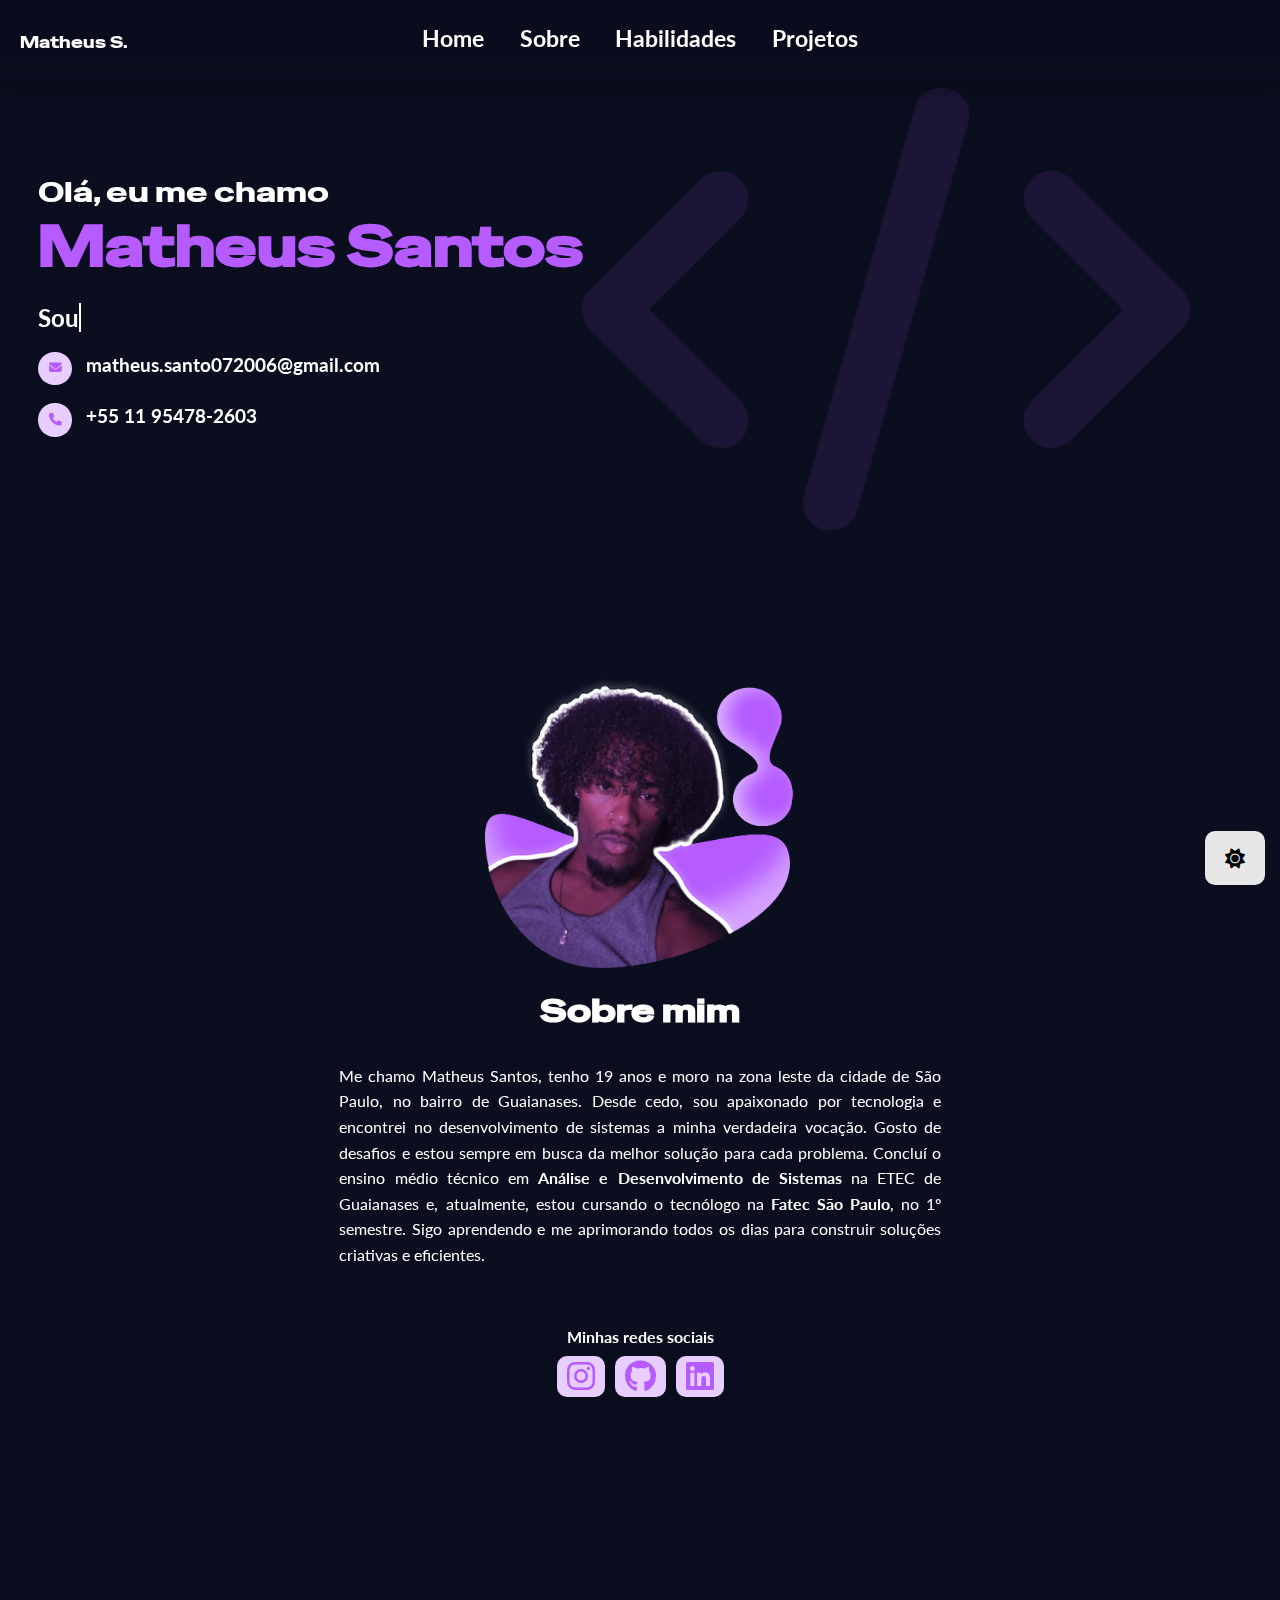
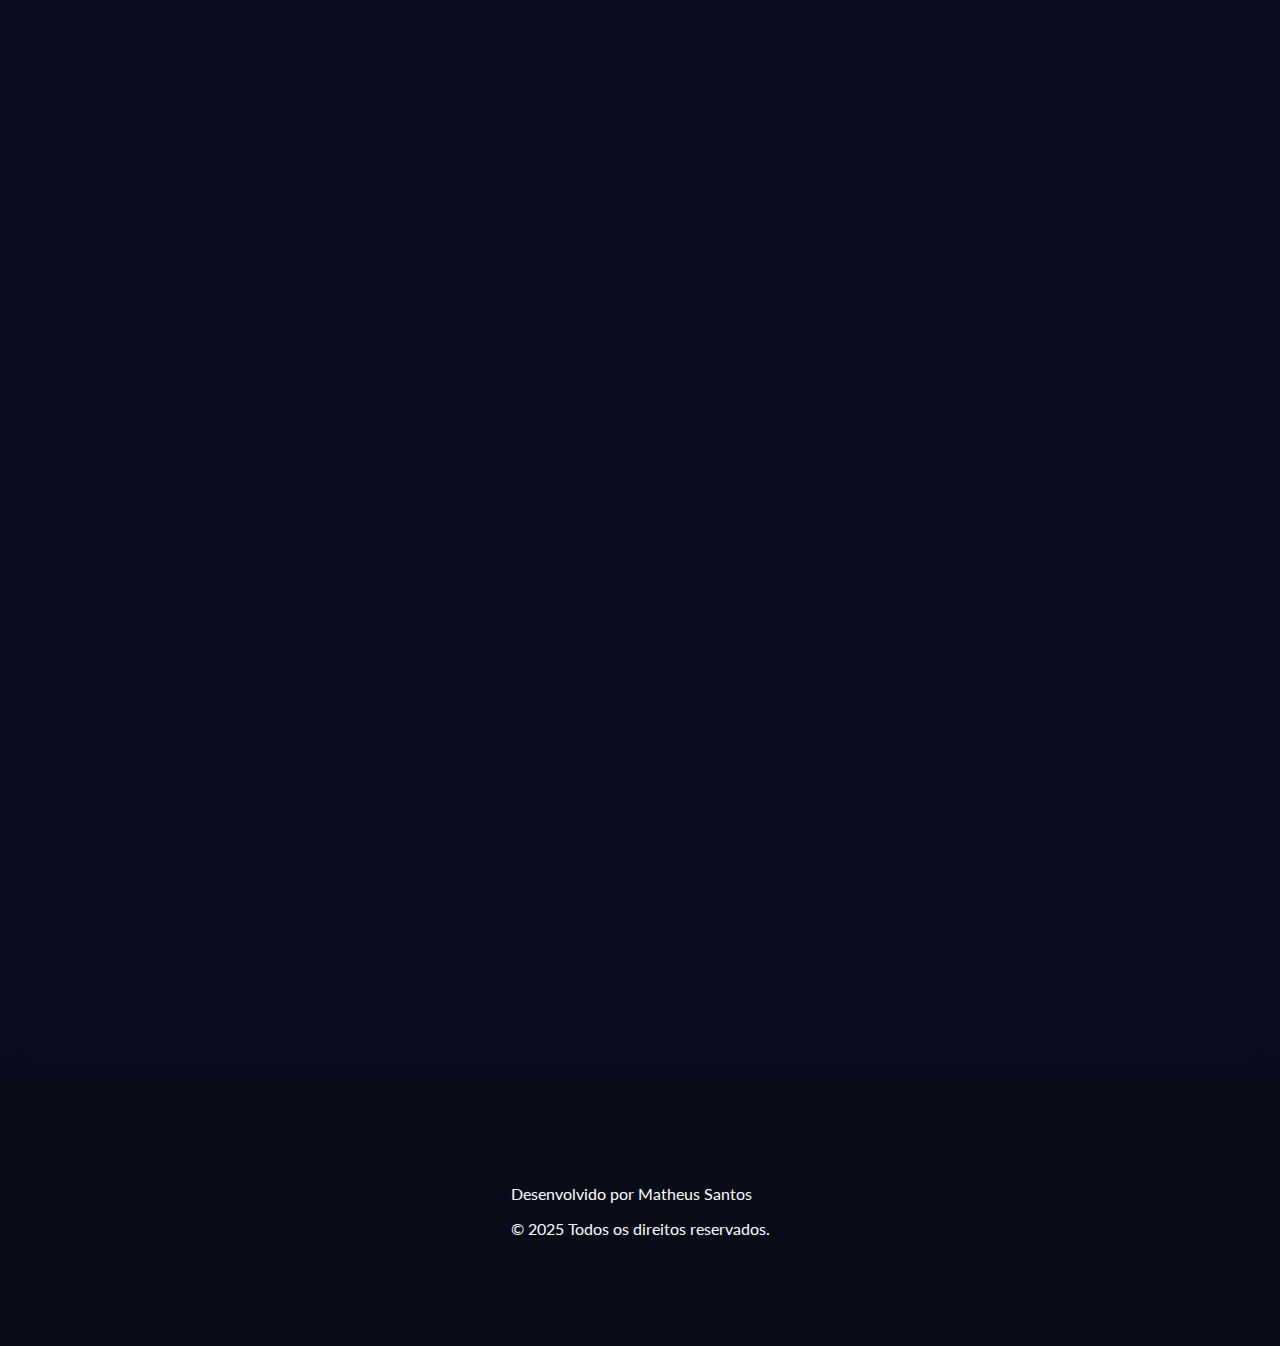
<file: index.html>
<!DOCTYPE html>
<html lang="en">

<head>
    <meta charset="UTF-8">
    <meta name="viewport" content="width=device-width, initial-scale=1.0">
    <title>Portfólio Matheus Santos</title>
    <link rel="stylesheet" href="style/style.css">
    <link rel="stylesheet" href="https://cdnjs.cloudflare.com/ajax/libs/font-awesome/6.7.2/css/all.min.css">
    <link rel="icon" type="image/png" href="../media/code.png">

</head>

<body>
    <div class="header">
        <div class="header-item-container">
            <div class="header-name">Matheus S.</div>
            <div class="header-item">
                <a class="header-link" href="#home">Home</a>
            </div>
            <div class="header-item">
                <a class="header-link" href="#sobre-mim">Sobre</a>
            </div>
            <div class="header-item">
                <a class="header-link" href="#habilidades">Habilidades</a>
            </div>
            <div class="header-item">
                <a class="header-link" href="#projetos">Projetos</a>
            </div>
        </div>
    </div>
    <div class="container">
        <section id="home">
            <div class="home-bg"></div>
            <div id="interruptor" class="toggle-dark-light">
                <i class="fa-solid fa-sun fa-lg"></i>
            </div>
            <div class="content-section init">
                <div class="code-bg"></div>
                <div class="home-intro">
                    <div class="intro-box">
                        <p>Olá, eu me chamo</p>
                        <h1>Matheus Santos</h1>
                    </div>
                    <div class="intro-box">
                        <h2>Sou <span id="digitando" class="digitando"></span></h2>
                    </div>
                    <div class="intro-box">
                        <div class="contact-box">
                            <div class="contact-item">
                                <i class="fa-solid fa-envelope"></i>
                                <a class="contact-link" href="mailto:matheus.santo072006@gmail.com">
                                    matheus.santo072006@gmail.com
                                </a>
                            </div>
                            <div class="contact-item">
                                <i class="fa-solid fa-phone"></i>
                                <a class="contact-link" href="tel:+5511954782603">
                                    +55 11 95478-2603
                                </a>
                            </div>
                        </div>
                    </div>
                </div>
        </section>
        <div class="content-section .about-me">
            <section id="sobre-mim">
                <div class="sobre-mim-foto-container">
                    <image src="media/sobre-mim-foto.png"></image>
                </div>
                <h1> Sobre mim</h1>
                <p class="init-text">
                    Me chamo Matheus Santos, tenho 19 anos e moro na zona leste da cidade de São Paulo, no bairro de
                    Guaianases.
                    Desde cedo, sou apaixonado por tecnologia e encontrei no desenvolvimento de sistemas
                    a
                    minha verdadeira vocação. Gosto de desafios e estou sempre em busca da melhor solução para cada
                    problema.
                    Concluí o ensino médio técnico em <strong>Análise e Desenvolvimento de Sistemas</strong> na ETEC
                    de
                    Guaianases e, atualmente, estou cursando o tecnólogo na <strong>Fatec São Paulo</strong>, no 1º
                    semestre. Sigo aprendendo e me aprimorando todos os dias para construir soluções criativas e
                    eficientes.
                </p>
                <div class="contact-links">
                    <div class="redes-title">Minhas redes sociais</div>
                    <a href="https://www.instagram.com/the.teuss/" target="_blank"
                        class="fa-brands fa-instagram fa-2xl">
                    </a>
                    <a href="https://github.com/Matheus-Santoz" target="_blank" class="fa-brands fa-github fa-2xl">
                    </a>
                    <a href="https://www.linkedin.com/in/matheus-santos-4b72652b4/" target="_blank"
                        class="fa-brands fa-linkedin fa-2xl">
                    </a>
                </div>
            </section>
        </div>
        <section id="habilidades">
            <div class="content-section">
                <h1>Com o que eu trabalho?</h1>
                <p class="subtitle">
                    Além de ter adquirido outras softskills em empresas anteriores, como trabalho em equipe e uma boa
                    comunicação:
                </p>
                <div class="card-habilidade-carousel">
                    <button class="carousel-btn left"><span class="animate-left">&#10094;</span></button>
                    <div class="card-habilidade-wrapper">
                        <div class="card-habilidade">
                            <h2><i class="fa-brands fa-html5" style="color: rgb(255, 137, 28)"></i> HTML</h2>
                            <p>
                                Foi o primeiro conceito que aprendi nessa trajetória e um dos que mais reforço.
                                Considero
                                como um arroz e feijão, ando sempre estudando e praticando.
                            </p>
                        </div>
                        <div class="card-habilidade">
                            <h2><i class="fa-brands fa-css3-alt" style="color: rgb(92, 168, 255)"></i> CSS</h2>
                            <p>
                                Reforço tanto quanto o HTML, busco sempre aprender mais sobre suas
                                propriedades para ter o layout responsivo da maneira mais limpa possível.
                            </p>
                        </div>
                        <div class="card-habilidade">
                            <h2><i class="fa-brands fa-js" style="color: rgb(255, 230, 0)"></i> JavaScript</h2>
                            <p>
                                Uso JavaScript para adicionar interatividade aos meus projetos, tornando-os mais
                                dinâmicos e
                                animados, tipo esse carrosel das habilidades que você está vendo agora :)
                            </p>
                        </div>
                        <div class="card-habilidade">
                            <h2> <i class="fa-brands fa-python" style="color: rgb(105, 143, 226)"></i> Python </h2>
                            <p>
                                Usei Python durante meu curso técnico, principalmente para automação de tarefas e
                                desenvolvimento de scripts simples. Estou voltando a usar no tecnólogo.
                            </p>
                        </div>
                        <div class="card-habilidade">
                            <h2> <i class="fa-brands fa-php" style="color: rgb(91, 78, 150)"></i> PHP </h2>
                            <p>
                                Usei PHP para fazer o back-end do meu TCC, incluindo sistemas de login, cadastro,
                                autenticação, estoque
                                e sistema de pagamento.
                            </p>
                        </div>
                        <div class="card-habilidade">
                            <h2> <i class="fa-brands fa-laravel" style="color: rgb(155, 0, 0)"></i> Laravel</h2>
                            <p>
                                Além de ter muito contato, foi o framework que utilizei para o desenvolvimento do meu
                                TCC na ETEC, controllers, models e migrations.
                            </p>
                        </div>
                        <div class="card-habilidade">
                            <h2><i class="fa-brands fa-git-alt" style="color: rgb(241, 92, 92)"></i> Git</i></h2>
                            <p>
                                Usei o Git durante muito tempo para facilitar o versionamento dos meus projetos, o que
                                me ajudou a
                                evitar problemas com versões, principalmente trabalhando em equipe.
                            </p>
                        </div>
                        <div class="card-habilidade">
                            <h2><i class="fa-solid fa-database" style="color: rgb(255, 163, 255)"></i> MySQL</h2>
                            <p>
                                Também tenho experiência com MySQL. Utilizei durante os 3 anos do meu curso técnico para
                                armazenar e manejar dados de forma eficiente em projetos pessoais e acadêmicos. Foi o
                                banco que usei também no meu TCC.

                            </p>
                        </div>
                        <div class="card-habilidade">
                            <h2><i class="fa-solid fa-table-cells" style="color: rgb(18, 131, 56)"></i> VBA</h2>
                            <p>
                                Estou aprendendo a dominar essa linguagem no tecnólogo. Muito útil para automatizar
                                tarefas chatas e repetitivas no Excel, Word e outros programas do pacote Office.
                            </p>
                        </div>
                        <div class="card-habilidade">
                            <h2> <i class="fa-solid fa-paintbrush"></i></i> Design</h2>
                            <p>
                                Além de ter sido componente do meu curso, busco sempre aprender mais,
                                tanto para melhorar a usabilidade dos meus projetos quanto para criar layouts
                                satisfatórios.
                                Porém, ainda estou caminhando.
                            </p>
                        </div>
                    </div>
                    <button class="carousel-btn right"><span class="animate-right">&#10095;</span></button>
                </div>
            </div>
        </section>
        <section id="projetos">
            <div class="content-section">
                <h1>Meus projetos</h1>
                <p class="subtitle">Passe o <strong>cursor</strong> — ou <strong>clique :)</strong></p>
                <div class="projects-content">
                    <div class="project-item">
                        <div class="project-inner">
                            <div class="project-front project-images">
                                <img src="media/prj-perifa.png" alt="Projeto">
                            </div>
                            <div class="project-back project-desc">
                                <div class="card-flip-title">

                                </div>
                                <div class="card-flip-text">
                                    A Perifa foi um projeto desenvolvido para trazer accessibilidade e inclusão na moda
                                    para o público periférico, com o objetivo de
                                    democratizar o acesso a roupas de qualidade a preços acessíveis.
                                </div>
                                <div class="card-flip-tags">
                                    <div class="container-tag">
                                        <span class="tag">
                                            <i class="fa-solid fa-tag"></i>Laravel
                                        </span>
                                    </div>
                                    <div class="container-tag">
                                        <span class="tag">
                                            <i class="fa-solid fa-tag"></i> PHP
                                        </span>
                                    </div>
                                    <div class="container-tag">
                                        <span class="tag">
                                            <i class="fa-solid fa-tag"></i> Node.js
                                        </span>
                                    </div>
                                    <div class="container-tag">
                                        <span class="tag">
                                            <i class="fa-solid fa-tag"></i> JavaScript
                                        </span>
                                    </div>
                                    <div class="container-tag">
                                        <span class="tag">
                                            <i class="fa-solid fa-tag"></i> HTML
                                        </span>
                                    </div>
                                    <div class="container-tag">
                                        <span class="tag">
                                            <i class="fa-solid fa-tag"></i> CSS
                                        </span>
                                    </div>
                                    <div class="container-tag">
                                        <span class="tag">
                                            <i class="fa-solid fa-tag"></i> MySQL
                                        </span>
                                    </div>
                                    <div class="container-tag">
                                        <span class="tag">
                                            <i class="fa-solid fa-tag"></i> Blade
                                        </span>
                                    </div>
                                </div>
                                <div class="card-flip-goto">
                                    <div class="container-card-link">
                                        <a href="https://github.com/Peter157097/Perifaa" target="_blank"
                                            class="card-flip-link">
                                            <i class="fa-brands fa-github"></i>
                                            GitHub
                                        </a>
                                    </div>
                                </div>
                            </div>
                        </div>
                    </div>
                    <div class="project-item">
                        <div class="project-inner">
                            <div class="project-front project-images">
                                <img src="media/prj-primeira-escolha.png" alt="Projeto">
                            </div>
                            <div class="project-back project-desc">
                                <div class="card-flip-title">

                                </div>
                                <div class="card-flip-text">
                                    Primeira Escolha é um e-commerce de prata, ouro e de jóias, tanto masculinas quanto
                                    femininas, com o objetivo de oferecer uma experiência de compra única e
                                    personalizada.
                                </div>
                                <div class="card-flip-tags">
                                    <div class="container-tag">
                                        <span class="tag">
                                            <i class="fa-solid fa-tag"></i>Laravel
                                        </span>
                                    </div>
                                    <div class="container-tag">
                                        <span class="tag">
                                            <i class="fa-solid fa-tag"></i> PHP
                                        </span>
                                    </div>
                                    <div class="container-tag">
                                        <span class="tag">
                                            <i class="fa-solid fa-tag"></i> JavaScript
                                        </span>
                                    </div>
                                    <div class="container-tag">
                                        <span class="tag">
                                            <i class="fa-solid fa-tag"></i> HTML
                                        </span>
                                    </div>
                                    <div class="container-tag">
                                        <span class="tag">
                                            <i class="fa-solid fa-tag"></i> CSS
                                        </span>
                                    </div>
                                    <div class="container-tag">
                                        <span class="tag">
                                            <i class="fa-solid fa-tag"></i> MySQL
                                        </span>
                                    </div>
                                    <div class="container-tag">
                                        <span class="tag">
                                            <i class="fa-solid fa-tag"></i> Blade
                                        </span>
                                    </div>
                                </div>
                                <div class="card-flip-goto">
                                    <div class="container-card-link">
                                        <a href="https://github.com/Matheus-Santoz/primeira-escolha" target="_blank"
                                            class="card-flip-link">
                                            <i class="fa-brands fa-github"></i>
                                            GitHub
                                        </a>
                                    </div>
                                </div>
                            </div>
                        </div>
                    </div>

                </div>
            </div>
        </section>

    </div>
    <div class="footer-container">
        <div class="footer-content">
            <p>Desenvolvido por Matheus Santos</p>
            <p>© 2025 Todos os direitos reservados.</p>
        </div>
    </div>
    <script src="style/style.js"></script>
</body>

</html>
</file>
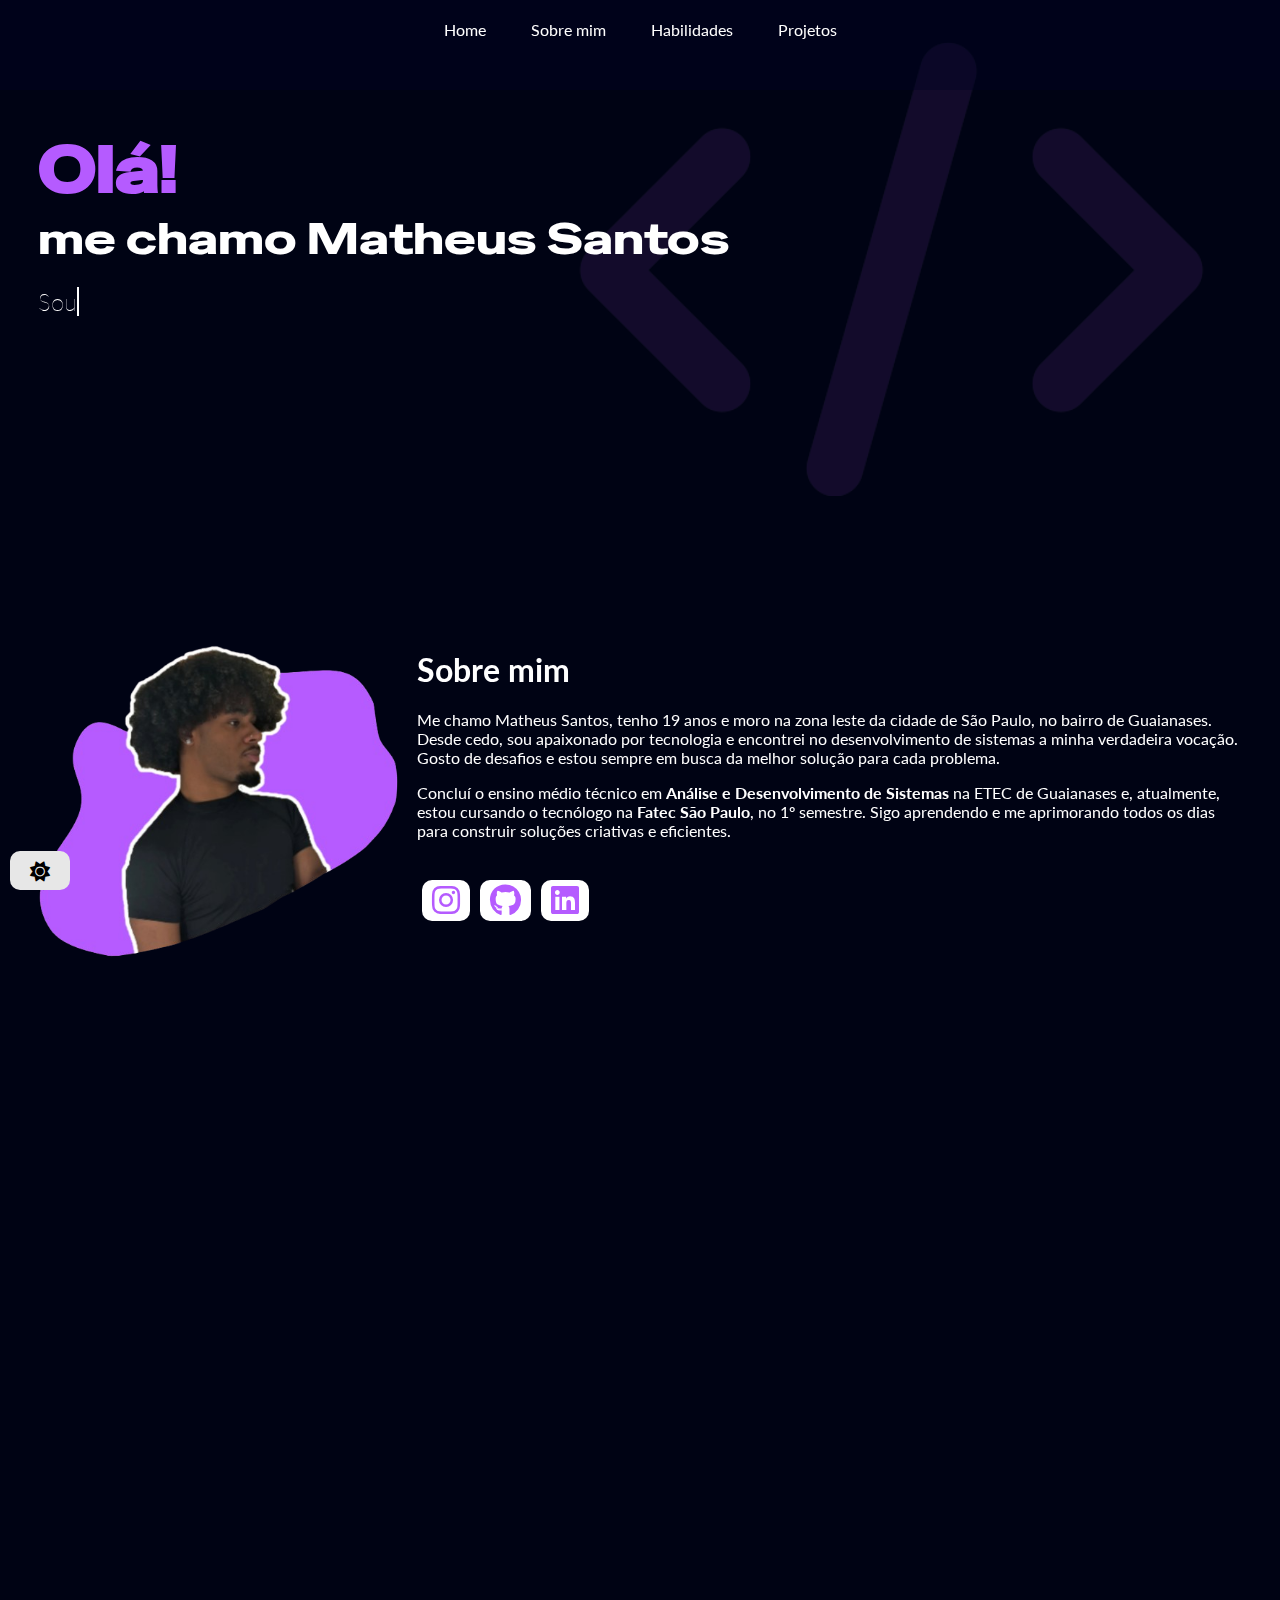
<file: portfolio/index.html>
<!DOCTYPE html>
<html lang="en">

<head>
    <meta charset="UTF-8">
    <meta name="viewport" content="width=device-width, initial-scale=1.0">
    <title>Document</title>
    <link rel="stylesheet" href="style/style.css">
    <link rel="stylesheet" href="https://cdnjs.cloudflare.com/ajax/libs/font-awesome/6.7.2/css/all.min.css">
</head>

<body>
    <div class="header">
        <div class="header-item">
            <a class="header-link" href="#home">Home</a>
        </div>
        <div class="header-item">
            <a class="header-link" href="#sobre-mim">Sobre mim</a>
        </div>
        <div class="header-item">
            <a class="header-link" href="#habilidades">Habilidades</a>
        </div>
        <div class="header-item">
            <a class="header-link" href="#projetos">Projetos</a>
        </div>
    </div>
    <div class="container">
        <section id="home">
            <div class="home-bg"></div>
            <div id="interruptor" class="toggle-dark-light">
                <i class="fa-solid fa-sun fa-lg"></i>
            </div>
            <div class="content-section">
                <div class="code-bg"></div>
                <div class="home-intro">
                    <div class="intro-box">
                        <h1>Olá!</h1>
                        <p>me chamo Matheus Santos</p>
                    </div>
                    <div class="intro-box">
                        <h2>Sou <span id="digitando" class="digitando"></span></h2>
                    </div>
                </div>
            </div>
        </section>
        <div class="content-section">
            <div class="sobre-mim-foto-container">
                <image src="media/sobre-mim.png"></image>
            </div>
            <section id="sobre-mim">
                <h1> Sobre mim</h1>
                <p>
                    Me chamo Matheus Santos, tenho 19 anos e moro na zona leste da cidade de São Paulo, no bairro de
                    Guaianases. Desde cedo, sou apaixonado por tecnologia e encontrei no desenvolvimento de sistemas a
                    minha verdadeira vocação. Gosto de desafios e estou sempre em busca da melhor solução para cada
                    problema.
                </p>
                <p>
                    Concluí o ensino médio técnico em <strong>Análise e Desenvolvimento de Sistemas</strong> na ETEC de
                    Guaianases e, atualmente, estou cursando o tecnólogo na <strong>Fatec São Paulo</strong>, no 1º
                    semestre. Sigo aprendendo e me aprimorando todos os dias para construir soluções criativas e
                    eficientes.
                </p>
                <div class="contact-links">
                    <a href="https://www.instagram.com/the.teuss/" target="_blank"
                        class="fa-brands fa-instagram fa-2xl ">
                    </a>
                    <a href="https://github.com/Matheus-Santoz" target="_blank" class="fa-brands fa-github fa-2xl">
                    </a>
                    <a href="https://www.linkedin.com/in/matheus-santos-silva-4b72652b4/" target="_blank"
                        class="fa-brands fa-linkedin fa-2xl">
                    </a>
                </div>
            </section>
        </div>
        <section id="habilidades">
            <div class="content-section">
                <h1>Com o que eu trabalho?</h1>
                <p>
                    Além de ter adquirido outras softskills em empresas anteriores, como trabalho em equipe e uma boa
                    comunicação:
                </p>
                <div class="card-habilidade-carousel">
                    <button class="carousel-btn left">&#10094;</button>
                    <div class="card-habilidade-wrapper">
                        <div class="card-habilidade">
                            <h2><i class="fa-brands fa-html5" style="color: rgb(255, 137, 28)"></i> HTML</h2>
                            <p>
                                Foi o primeiro conceito que aprendi nessa trajetória, um dos que mais reforço, considero
                                como um arroz e feijão e ando sempre estudando e praticando.
                            </p>
                        </div>
                        <div class="card-habilidade">
                            <h2><i class="fa-brands fa-css3-alt" style="color: rgb(92, 168, 255)"></i> CSS</h2>
                            <p>
                                Reforço tanto quanto o HTML, busco aprender mais sobre suas
                                propriedades para ter o layout responsivo da maneira mais limpa possível. Esse site se
                                adapta á qualquer
                                dimensão, pode testar!
                            </p>
                        </div>
                        <div class="card-habilidade">
                            <h2><i class="fa-brands fa-js" style="color: rgb(255, 230, 0)"></i> JavaScript</h2>
                            <p>
                                Uso JavaScript para adicionar interatividade aos meus projetos, tornando-os mais
                                dinâmicos e
                                animados, tipo esse carrosel das habilidades que você está vendo agora :)
                            </p>
                        </div>
                        <div class="card-habilidade">
                            <h2> <i class="fa-brands fa-python" style="color: rgb(105, 143, 226)"></i> Python </h2>
                            <p>
                                Usei Python durante meu curso técnico, principalmente para automação de tarefas e
                                desenvolvimento de scripts simples. Estou voltando a usar no tecnólogo.
                            </p>
                        </div>
                        <div class="card-habilidade">
                            <h2> <i class="fa-brands fa-php" style="color: rgb(91, 78, 150)"></i> PHP </h2>
                            <p>
                                Usei PHP para fazer o back-end do meu TCC, incluindo sistemas de login, cadastro,
                                autenticação, estoque
                                e sistema de pagamento.
                            </p>
                        </div>
                        <div class="card-habilidade">
                            <h2> <i class="fa-brands fa-laravel" style="color: rgb(155, 0, 0)"></i> Laravel</h2>
                            <p>
                                Além de ter bastante contato, foi o framework que utilizei para o desenvolvimento do meu
                                TCC
                                na ETEC, controllers, models e migrations.
                            </p>
                        </div>
                        <div class="card-habilidade">
                            <h2><i class="fa-brands fa-git-alt" style="color: rgb(241, 92, 92)"></i> Git</i></h2>
                            <p>
                                Usei o Git durante muito tempo para facilitar o versionamento dos meus projetos, o que
                                me
                                ajudou a
                                evitar problemas com versões, principalmente trabalhando em equipe.
                            </p>
                        </div>
                        <div class="card-habilidade">
                            <h2><i class="fa-solid fa-database" style="color: rgb(255, 163, 255)"></i> MySQL</h2>
                            <p>
                                Também tenho experiência com MySQL, utilizei durante os 3 anos do meu curso técnico para
                                armazenar e manejar dados de forma eficiente em projetos pessoais e acadêmicos. Foi o
                                banco
                                que usei também no TCC.
                            </p>
                        </div>
                        <div class="card-habilidade">
                            <h2><i class="fa-solid fa-table-cells" style="color: rgb(18, 131, 56)"></i> VBA</h2>
                            <p>
                                Estou aprendendo a dominar essa linguagem no tecnólogo, muito útil para automatizar
                                tarefas
                                chatas e repetitivas no Excel, Word e outros programas do pacote Office.
                            </p>
                        </div>
                        <div class="card-habilidade">
                            <h2> <i class="fa-solid fa-paintbrush"></i></i> Design</h2>
                            <p>
                                Além de ter sido componente do meu curso, busco sempre aprender mais,
                                tanto para melhorar a usabilidade dos meus projetos quanto para criar layouts
                                satisfatórios,
                                porém ainda estou caminhando.
                            </p>
                        </div>
                    </div>
                    <button class="carousel-btn right">&#10095;</button>
                </div>
            </div>
        </section>
        <section id="projetos">
            <div class="content-section">
                <h1>Meus projetos</h1>
                <div class="projects-content">
                    <div class="project-item">
                        <div class="project-images">

                        </div>
                        <div class="project-desc">

                        </div>
                    </div>
                    <div class="project-item">
                        <div class="project-images">

                        </div>
                        <div class="project-desc">

                        </div>
                    </div>
                    <div class="project-item">
                        <div class="project-images">

                        </div>
                        <div class="project-desc">

                        </div>
                    </div>
                </div>
            </div>
        </section>
    </div>
    <script src="style/style.js"></script>
</body>

</html>
</file>
<file: style/style.css>
/*códigos essenciais*/

@import url('https://fonts.googleapis.com/css2?family=Lato:wght@400;700&display=swap');
@import url('https://fonts.googleapis.com/css2?family=Special+Gothic+Expanded+One&display=swap');

* {
    scroll-behavior: smooth;
    box-sizing: border-box;
    font-family: 'Lato', sans-serif;
}

body,
html {
    width: 100%;
    min-height: 100%;
    display: block;
    margin: 0;
}

body {
    background-color: rgb(11, 14, 31);
    color: white;
    transition: background-color 0.3s, color 0.3s;
}

.container {
    display: flex;
    flex-direction: column;
    width: 100%;
    height: auto;
    padding: 2%;
}

.init {
    margin-top: 5vh;
}

.header {
    position: fixed;
    display: flex;
    flex-wrap: wrap;
    gap: 5vh;
    padding: 20px;
    width: 100vw;
    z-index: 2;
    background-color: rgba(8, 11, 24, 0.315);
}

.header-item-container {
    display: flex;
    position: relative;
    gap: 2vw;
    width: 100%;
    justify-content: center;
    align-items: center;
}



.header-name {
    display: flex;
    justify-content: center;
    align-items: center;
    position: absolute;

    left: 0;
    font-size: 1em;
    font-family: "Special Gothic Expanded One", sans-serif;
 
}   
.header::before {
    content: '';
    position: absolute;
    inset: 0;
    backdrop-filter: blur(10px);
    background-color: rgba(0, 0, 0, 0);
    box-shadow: 0 6px 20px rgba(0, 0, 0, 0.25);
    z-index: -1;
}

.header-item {
    transition: background-color 0.6s ease, backdrop-filter 0.6s ease;
    position: relative;
    display: flex;
}


.header-item {

    transition: background-color 0.6s ease, backdrop-filter 0.6s ease;
    font-weight: bold;
    color: white;
    height: 5vh;
    cursor: pointer;
    text-decoration: none;
    width: fit-content;
    position: relative;
    display: flex;
}

.header-link {
    border-radius: 20px;
    color: white;
    font-weight: bold;
    cursor: pointer;
    font-size: 2.5vh;
    padding: 5px;
    text-decoration: none;
    position: relative;
    display: flex;
    transition: background 0.3s ease;
}

/**/

.subtitle {
    width: 100%;
    height: fit-content;
}

.toggle-dark-light {
    right: 15px;
    bottom: 15px;
    background-color: #e7e7e7;
    color: #000000;
    display: flex;
    justify-content: center;
    align-items: center;
    height: 6vh;
    width: 60px;
    cursor: pointer;
    z-index: 1;
    position: fixed;
    border-radius: 10px;
}

.active {
    background-color: #000000;
    color: #FFFFFF;
}


.content-section {
    flex-wrap: wrap;
    display: block;
    opacity: 0;
    transform: translateY(50px);
    transition: opacity 0.8s ease, transform 0.8s ease;
    will-change: opacity, transform;
    width: 100%;
    min-height: 65vh;
    justify-content: center;
    padding: 1%;
}

.about-me {
    width: 100%;
    display: flex;
    justify-content: center;
    align-items: center;
}

.content-section h1 {
    width: 100%;

}

.content-section.visible {
    opacity: 1;
    transform: translateY(0);
}

.content-section section {
    max-width: 100%;
    display: flex;
    align-items: center;
    flex-direction: column;
    justify-content: center;
    margin-bottom: 8vh;
}

.content-section section h1 {
    display: flex;
    align-items: center;
    justify-content: center;
    font-size: 2em;
    width: 70%;
    font-family: "Special Gothic Expanded One", sans-serif;
    margin-bottom: 0.5em;
}

.content-section section .init-text {
    font-size: 1em;
    align-items: center;
    justify-content: center;
    width: 90%;
    padding: 0% 20%;
}

.home-intro {
    display: flex;
    flex-direction: column;
    float: left;
    margin-top: 10vh;
    width: 100%;

}

.code-bg {
    right: 5%;
    width: 50%;
    z-index: -1;
    position: absolute;
    opacity: 0.1;
    height: 200%;
    background-image: url("../media/code.png");
    background-repeat: no-repeat;
    background-size: contain;

}

.intro-box {
    display: flex;
    flex-direction: column;
    justify-content: center;

}

.home-intro h1 {
    font-size: 3.5em;
    font-family: "Special Gothic Expanded One", sans-serif;
    color: #b55bff;
    margin: 0;
}


.home-intro p {
    font-size: 1.8em;
    font-family: "Special Gothic Expanded One", sans-serif;
    margin: 0;
}

.card-habilidade-carousel {
    position: relative;
    width: 100%;
    margin: auto;
    overflow: hidden;
    padding: 20px 0;

}

.card-habilidade-wrapper {
    display: flex;
    overflow-x: auto;
    scroll-behavior: smooth;
    gap: 20px;
    padding: 10px;
    padding-left: 4vw;
    padding-right: 3vw;
    scrollbar-width: none;
    -ms-overflow-style: none;
}

.card-habilidade {
    background-color: rgba(1, 0, 12, 0.5);
    flex: 0 0 250px;
    box-shadow: 0 0px 12px rgba(0, 0, 0, 0.2);
    border-radius: 20px;
    padding: 20px;
    transition: transform 0.3s ease;
}

.card-habilidade:hover {
    transform: scale(1.05);
}

.card-habilidade h2 {
    margin-top: 0;
    font-size: 1.5rem;
}

.carousel-btn {
    position: absolute;
    top: 50%;
    transform: translateY(-50%);
    background: transparent;
    border: none;
    color: rgb(255, 164, 28);
    font-size: 3rem;
    padding: 12px 20px;
    cursor: pointer;
    z-index: 2;
    height: 100%;

}

.contact-links {
    display: flex;
    justify-content: center;
    flex-wrap: wrap;
    margin-top: 40px;
}

.redes-title {
    width: 100%;
    display: flex;
    align-items: center;
    justify-content: center;
    font-weight: bold;
    margin-bottom: 10px;
}

.contact-links a {
    margin: 0px 5px;
    background-color: #e8ceff;
    border-radius: 10px;
    padding: 20px 10px;
    text-decoration: none;
    color: #b55bff;
    box-shadow: #00000033 0px 0px 15px;
    transition: transform 0.3s ease;

}


.contact-links a:hover {
    transform: scale(1.06);

}

.animate-left {
    position: absolute;
    animation: btn-left 0.6s infinite alternate;
    bottom: 40%;
}

.animate-right {

    position: absolute;
    animation: btn-right 0.6s infinite alternate;
    bottom: 40%;
}

.carousel-btn.left {
    left: 0;
    transition: background-image 0.3s;
    background-image: linear-gradient(to right, rgba(11, 14, 31, 1), rgba(11, 14, 31, 0));
}

.carousel-btn.left.left-light {
    transition: background-image 0.3s;
    background-image: linear-gradient(to right, rgba(255, 255, 255, 1), rgba(255, 255, 255, 0));
}

.carousel-btn.right {
    right: 0;
    transition: background-image 0.3s;
    background-image: linear-gradient(to left, rgba(11, 14, 31, 1), rgba(11, 14, 31, 0));
}

.carousel-btn.right.right-light {
    transition: background-image 0.3s;
    background-image: linear-gradient(to left, rgba(255, 255, 255, 1), rgba(255, 255, 255, 0));
}



.img-container {
    width: 50%;
    height: 100%;
    display: flex;
    justify-content: center;
}

.sobre-mim-foto-container {
    justify-content: center;
    align-items: center;
    display: flex;
    width: 100%;
    height: auto;
}

.init-text {
    margin-bottom: 1.2em;
    line-height: 1.6;
    text-align: justify;
}

.sobre-mim-foto-container img {
    width: 310px;
    justify-content: center;
    align-items: center;
    height: 300px;
}

@keyframes btn-left {
    0% {
        left: 0;
    }

    100% {
        left: 9%;
    }

}

@keyframes btn-right {
    0% {
        right: 0;
    }

    100% {
        right: 9%;
    }

}

.code-img {
    width: 40%;
}

.digitando {
    color: rgb(255, 174, 0);
    border-right: 2px solid #ffffff;
    white-space: nowrap;
    overflow: hidden;
    background-color: #b55bff;
}

.active-digitando {
    color: rgb(255, 174, 0);
    border-right: 2px solid #000000;
    white-space: nowrap;
    overflow: hidden;
    background-color: #b55bff;
}

.projects-content {
    display: flex;
    width: 100%;
    border-radius: 15px;
    flex-wrap: wrap;
}

.project-item {
    min-height: 350px;
    /* ou remova e deixe auto */
    width: 33%;
    padding: 1%;
    perspective: 1000px;
    display: flex;
    flex-direction: column;
}

.project-inner {
    width: 100%;
    position: relative;
    transform-style: preserve-3d;
    transition: transform 0.6s;
    height: auto;
    min-height: 300px;
}

.project-item:hover .project-inner {
    transform: rotateX(180deg);
}

.project-front,
.project-back {
    width: 100%;
    height: 300px;
    border-radius: 15px;
    backface-visibility: hidden;
    display: flex;
    flex-direction: column;
    box-sizing: border-box;
    position: absolute;
    top: 0;
    left: 0;
}

.project-front {
    width: 100%;
    height: 300px;
    position: absolute;
    top: 0;
    left: 0;
    z-index: 2;
    border-radius: 15px;
    background: #fff;
    backface-visibility: hidden;
    display: flex;
    flex-direction: column;
    box-sizing: border-box;
}

.project-front img {
    width: 100%;
    height: 100%;
    object-fit: cover;
    border-radius: 15px;
    box-shadow: #00000046 0 0 10px;
}

.project-back {
    width: 100%;
    position: relative;
    background-color: #b55bff;
    padding: 2vw;
    color: white;
    transform: rotateX(180deg);
    border-radius: 15px;
    box-sizing: border-box;
    backface-visibility: hidden;
    display: flex;
    justify-content: center;
    align-content: center   ;
    flex-direction: column;
    min-height: 300px;
    height: auto;
    margin-top: 0;
}



.card-flip-text {
    display: flex;
    font-size: 1.2vw;
    min-height: 30%;
}

.card-flip-tags {
    display: flex;
    flex-wrap: wrap;
    scroll-behavior: smooth;
    scrollbar-width: none;
    gap: 1%;
    margin-top: 10px;
    max-height: 40%;
}

.container-tag {
    display: flex;
}

.card-flip-tags .tag {
    background-color: #c783ffa8;
    padding: 8px;
    font-size: 1vw;
    margin-bottom: 10%;
    display: flex;
    height: 4vh;
    font-weight: 700;
    justify-content: center;
    border-radius: 30px;
    align-items: center;
}

.card-flip-tags .tag i {
    margin-right: 3px;
}

.card-flip-goto {
    margin-top: 10px;
    display: flex;
    justify-content: center;
    width: 100%;
}

.container-card-link {
    display: flex;
}

.card-flip-link {
    padding: 1vh;
    border-radius: 20px;
    display: flex;
    justify-content: center;
    align-items: center;
    color: rgb(0, 0, 0);
    overflow: hidden;
    text-decoration: none;
    background-color: rgb(255, 255, 255);
    font-weight: bold;
    font-size: 1.2vw;
    position: relative;
    z-index: 1;
    transition: color 0.3s ease;
}

.card-flip-link::before {
    border-radius: 20px;
    position: absolute;
    z-index: -1;
    content: "";
    inset: 0;
    scale: 1.1;
    background-color: #1e1e1e;
    right: 100%;
    transition: right 0.3s ease;
}

.card-flip-link:hover::before {
    right: 0px;

}

.card-flip-link:hover {
    color: white;
}

.card-flip-link i {
    margin-right: 5px;
}

.contact-link {
    color: #ffffff;
    text-decoration: none;
    font-weight: bold;
    font-size: 1.5vw;
}

.contact-item {
    width: 40vw;
    margin-bottom: 2vh;

}

.contact-item i {
    background-color: #e8ceff;
    padding: 2%;
    border-radius: 50%;
    box-shadow: #00000033 0px 0px 15px;
    color: #b55bff;
    font-size: 1vw;
    margin-right: 0.8vw;
}

.light-general {
    color: #000000;
}

/* Cores por seção */
.header-link.home {
    color: white;
    background-color: #b55bff;
    box-shadow: #b55bffa8 0px 0px 12px;
}

.header-link.sobre-mim {
    color: white;
    background-color: #b55bff;
    box-shadow: #b55bffa8 0px 0px 12px;
}

.header-link.habilidades {
    color: white;
    background-color: #b55bff;
    box-shadow: #b55bffa8 0px 0px 12px;
}

.header-link.projetos {
    color: white;
    background-color: #b55bff;
    box-shadow: #b55bffa8 0px 0px 12px;
}

.footer-container {
    transition: background-color 0.3s, color 0.3s, box-shadow 0.3s;
    box-shadow: rgb(8, 11, 24) 0px 0px 30px;
    width: 100%;
    height: 30vh;
    background-color: rgb(8, 11, 24);
    color: white;
    display: flex;
    justify-content: center;
    align-items: center;
}

.light-on-body {
    background-color: #ffffff;
    color: #000000;
}

.light-on-footer {
    background-color: #ffffff;
    color: #000000;
    border-top: 1px solid rgba(0, 0, 0, 0.164);
    box-shadow: #0000002d 0px 0px 30px;
}


.light-on {
    background-color: #ffffff50;
    color: #000000;
}

@media (max-width: 1068px) {

    .header {
        display: none;
    }

    .toggle-dark-light {
        right: 15px;
        top: 15px;
        bottom: 92%;
        font-size: 3vh;

    }

    .project-item {
        width: 50%;
        margin-bottom: 20px;
    }

    .content-section {
        min-height: 0vh;
    }

    .content-section section .init-text {
        padding: 0%;
    }
}

@media (max-width: 768px) {

    .contact-link {
        width: 80%;
        font-size: 1.1em;
        justify-content: center;
        text-align: center;
    }

    .contact-item {
        width: 95vw;
        margin-bottom: 2vh;
    }

    .contact-item i {
        background-color: #e8ceff;
        padding: 2%;
        border-radius: 50%;
        box-shadow: #00000033 0px 0px 15px;
        color: #b55bff;
        font-size: 3vh;
        margin-right: 0.8vw;
    }

    .project-item {
        width: 100%;
        margin-bottom: 20px;
    }

    .card-flip-text {
        font-size: 1em;
    }

    .card-flip-tags {
        font-size: 1em;
    }

    .card-flip-tags .tag {
        background-color: #c783ffa8;
        padding: 12px;
        font-size: 3vw;
        margin-bottom: 10%;
        display: flex;
        height: 2.7vw;
        font-weight: 700;
        justify-content: center;
        border-radius: 30px;
        align-items: center;
    }

    .card-flip-link {
        font-size: 4vw;
    }

    .init {
        margin-top: 0vh;
    }

    .footer-container {
        height: 15vh;
    }
}
</file>
<file: portfolio/style/style.css>
/*códigos essenciais*/

@import url('https://fonts.googleapis.com/css2?family=Lato:wght@400;700&display=swap');
@import url('https://fonts.googleapis.com/css2?family=Special+Gothic+Expanded+One&display=swap');

* {
    box-sizing: border-box;
    font-family: 'Lato', sans-serif;
}

body,
html {
    width: 100%;
    min-height: 100%;
    display: block;
    margin: 0;
}

body {
    background-color: rgb(0, 3, 20);
    color: white;
}

.container {
    padding: 1%;
    display: flex;
    flex-direction: column;
    width: 100%;
    height: auto;
}

.header {
    background-color: rgba(0, 2, 36, 0.4);
    gap: 5vh;
    position: fixed;
    display: flex;
    justify-content: center;
    padding: 20px;
    width: 100%;
    height: 10%;
    z-index: 2;
}

.header .header-item,
a {
    color: white;
    cursor: pointer;
    text-decoration: none;
    position: relative;
}

.header-link::before {
    position: absolute;
    bottom: 0;
    background-color: white;
    content: "";
    height: 1px;
    width: 0%;
    transition: width 0.3s;
}

.header-link:hover::before {
    width: 100%;
}

/**/

.toggle-dark-light {
    position: absolute;
    bottom: 10px;
    left: 10px;
    background-color: #e7e7e7;
    color: #000000;
    padding: 10px 20px;
    cursor: pointer;
    position: fixed;
    z-index: 1;
    border-radius: 10px;
}

.active {
    background-color: #000000;
    color: #FFFFFF;
}

.light-on {
    background-color: #FFFFFF;
    color: #000000;
}

.content-section {
    flex-wrap: wrap;
    display: flex;
    opacity: 0;
    transform: translateY(50px);
    transition: opacity 0.8s ease, transform 0.8s ease;
    will-change: opacity, transform;
    width: 100%;
    padding: 2%;
}

.content-section h1 {
    width: 100%;

}

.content-section.visible {
    opacity: 1;
    transform: translateY(0);
}

.content-section section {
    max-width: 70%;
    padding-left: 2vh;
}

.content-section h2 {
    font-weight: lighter;
}

.home-intro {
    display: flex;
    flex-direction: column;
    float: left;
    margin-top: 10vh;
    width: 100%;
    min-height: 50vh;
}

.code-bg {
    right: 5%;
    width: 50%;
    z-index: -1;
    position: absolute;
    opacity: 0.1;
    height: 200%;
    background-image: url("../media/code.png");
    background-repeat: no-repeat;
    background-size: contain;

}

.intro-box {
    display: flex;
    flex-direction: column;
    justify-content: center;

}

.home-intro h1 {
    font-size: 4em;
    font-family: "Special Gothic Expanded One", sans-serif;
    color: #b55bff;
    margin: 0;
}


.home-intro p {
    font-size: 2.7em;
    font-family: "Special Gothic Expanded One", sans-serif;
    margin: 0;
}

.card-habilidade-carousel {
    position: relative;
    width: 100%;
    margin: auto;
    overflow: hidden;
    padding: 20px 0;

}

.card-habilidade-wrapper {
    display: flex;
    overflow-x: auto;
    scroll-behavior: smooth;
    gap: 20px;
    padding: 10px;
    scrollbar-width: none;
    -ms-overflow-style: none;
}

.card-habilidade {
    flex: 0 0 250px;

    padding: 20px;
    transition: transform 0.3s ease;
}

.card-habilidade:hover {
    transform: scale(1.05);
}

.card-habilidade h2 {
    margin-top: 0;
    font-size: 1.5rem;
}

.carousel-btn {
    position: absolute;
    top: 50%;
    transform: translateY(-50%);
    background: rgba(0, 0, 0, 0);
    border: none;
    color: rgb(255, 238, 0);
    font-size: 2rem;
    padding: 8px 12px;
    cursor: pointer;
    z-index: 2;
    height: 100%;
}

.contact-links {
    display: flex;

    margin-top: 40px;
}

.contact-links a {
    margin: 0px 5px;
    background-color: white;
    border-radius: 10px;
    padding: 20px 10px;
    text-decoration: none;
    color: #b55bff;
    ;
}

.carousel-btn.left {
    left: 0;
    background-image: linear-gradient(to right, rgba(0, 3, 20, 1), rgba(0, 0, 0, 0));
}

.carousel-btn.left.left-light {
    background-image: linear-gradient(to right, rgba(255, 255, 255, 1), rgba(0, 0, 0, 0));
}

.carousel-btn.right {
    right: 0;
    background-image: linear-gradient(to left, rgba(0, 3, 20, 1), rgba(0, 0, 0, 0));
}

.carousel-btn.right.right-light {
    background-image: linear-gradient(to left, rgba(255, 255, 255, 1), rgba(0, 0, 0, 0));
}

.img-container {
    width: 50%;
    height: 100%;
    display: flex;
    justify-content: center;
}

.sobre-mim-foto-container {
    width: 30%;
    display: flex;
    height: auto;
}

.sobre-mim-foto-container img {
    width: 100%;
    height: 100%;
}


.code-img {
    width: 40%;
}

.digitando {
    color: rgb(255, 251, 0);
    border-right: 2px solid #ffffff;
    white-space: nowrap;
    overflow: hidden;
    background-color: #b55bff;
}
.active-digitando{
    color: rgb(255, 251, 0);
    border-right: 2px solid #000000;
    white-space: nowrap;
    overflow: hidden;
    background-color: #b55bff;
}

.projects-content {
    display: flex;
    width: 100%;
    flex-wrap: wrap;
}

.project-item {
    display: flex;
    flex-direction: column;
    width: 33%;
    height: 300px;
    background-color: red;
    padding: 1%;
}
</file>
